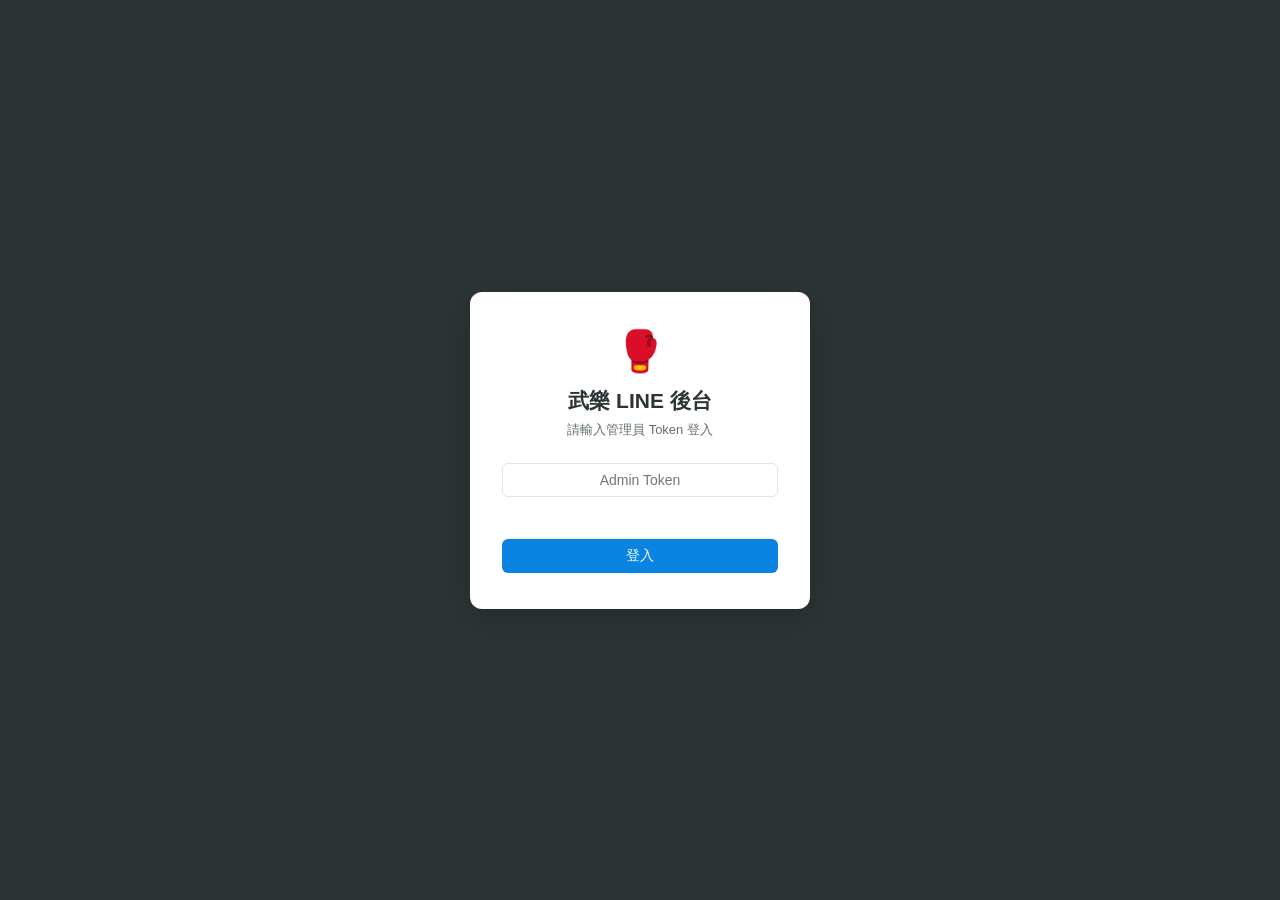
<file: customers.html>
<!DOCTYPE html>
<html lang="zh-TW">
<head>
  <meta charset="UTF-8">
  <meta name="viewport" content="width=device-width, initial-scale=1.0">
  <title>武樂 LINE 後台 — 客人管理</title>
  <link rel="stylesheet" href="css/style.css">
</head>
<body>
<div class="layout">
  <div class="sidebar">
    <div class="sidebar-logo">🥊 武樂 <span>LINE 後台</span></div>
    <nav>
      <a href="index.html"><span class="icon">💬</span>訊息列表</a>
      <a href="customers.html" class="active"><span class="icon">👥</span>客人管理</a>
      <a href="stats.html"><span class="icon">📊</span>統計報表</a>
      <a href="marketing.html"><span class="icon">📅</span>行銷月曆</a>
      <a href="knowledge.html"><span class="icon">📚</span>知識庫</a>
    </nav>
    <div class="sidebar-bottom">
      <a href="#" onclick="logout()" style="color:#636e72;font-size:12px">登出</a>
    </div>
  </div>

  <div class="main">
    <div class="topbar">
      <h1>客人管理</h1>
      <input type="text" id="searchInput" placeholder="搜尋名稱..." onkeyup="filterUsers()" style="padding:7px 12px;border:1px solid #dfe6e9;border-radius:6px;font-size:14px;width:200px">
    </div>

    <div class="content">
      <div class="card" style="padding:0">
        <div class="table-wrap">
          <table>
            <thead>
              <tr>
                <th>頭像</th>
                <th>名稱</th>
                <th>LINE UID</th>
                <th>訊息數</th>
                <th>最後聯繫</th>
                <th>標籤</th>
                <th>備註</th>
                <th>操作</th>
              </tr>
            </thead>
            <tbody id="userTable">
              <tr><td colspan="8" class="loading">載入中...</td></tr>
            </tbody>
          </table>
        </div>
      </div>
    </div>
  </div>
</div>

<!-- Edit Modal -->
<div id="modal" style="display:none;position:fixed;inset:0;background:rgba(0,0,0,.4);z-index:100;align-items:center;justify-content:center">
  <div style="background:#fff;border-radius:12px;padding:24px;width:420px;max-width:90vw">
    <h3 style="margin-bottom:16px" id="modalTitle">編輯客人資料</h3>
    <input type="hidden" id="editUid">
    <div class="form-group">
      <label>標籤（逗號分隔）</label>
      <input type="text" id="editTags" placeholder="潛在客戶, 已報名, VIP...">
    </div>
    <div class="form-group">
      <label>備註</label>
      <textarea id="editNotes" rows="3"></textarea>
    </div>
    <div style="display:flex;gap:8px;justify-content:flex-end">
      <button class="btn btn-secondary" onclick="closeModal()">取消</button>
      <button class="btn btn-primary" onclick="saveUser()">儲存</button>
    </div>
  </div>
</div>

<script src="js/config.js"></script>
<script>
  checkAuth();

  let allUsers = [];

  function logout() {
    localStorage.removeItem('admin_token');
    window.location.href = 'login.html';
  }

  async function load() {
    const data = await api('GET', '/api/customers');
    if (!data) return;

    allUsers = data.users || [];

    // highlight if coming from uid param
    const params = new URLSearchParams(location.search);
    const highlightUid = params.get('uid');

    renderTable(allUsers, highlightUid);
  }

  function filterUsers() {
    const q = document.getElementById('searchInput').value.toLowerCase();
    const filtered = q ? allUsers.filter(u => u.displayName?.toLowerCase().includes(q)) : allUsers;
    renderTable(filtered);
  }

  function renderTable(users, highlightUid) {
    const tbody = document.getElementById('userTable');
    if (!users.length) {
      tbody.innerHTML = '<tr><td colspan="8" class="empty">無客人資料</td></tr>';
      return;
    }

    tbody.innerHTML = users.map(u => `
      <tr style="${u.lineUserId === highlightUid ? 'background:#f0f8ff' : ''}">
        <td><img class="user-avatar" src="${u.pictureUrl || ''}" onerror="this.style.display='none'"></td>
        <td><strong>${escapeHtml(u.displayName)}</strong></td>
        <td style="font-size:11px;color:#b2bec3">${u.lineUserId}</td>
        <td style="text-align:center">${u.totalMessages || 0}</td>
        <td style="white-space:nowrap;color:#636e72">${formatTime(u.lastContactAt)}</td>
        <td>${(u.tags || []).map(t => `<span class="badge" style="background:#6c5ce720;color:#6c5ce7;border:1px solid #6c5ce740;margin:1px">${escapeHtml(t)}</span>`).join('')}</td>
        <td style="color:#636e72;font-size:12px;max-width:120px;overflow:hidden;text-overflow:ellipsis;white-space:nowrap">${escapeHtml(u.notes)}</td>
        <td style="display:flex;gap:4px">
          <button class="btn btn-secondary btn-sm" onclick="editUser('${u.lineUserId}', '${escapeHtml(u.displayName)}', '${escapeJs(JSON.stringify(u.tags||[]))}', '${escapeJs(u.notes||'')}')">編輯</button>
          <a href="index.html?uid=${u.lineUserId}" class="btn btn-secondary btn-sm">訊息</a>
        </td>
      </tr>
    `).join('');
  }

  function editUser(uid, name, tagsJson, notes) {
    document.getElementById('editUid').value = uid;
    document.getElementById('modalTitle').textContent = name + ' 的資料';
    const tags = JSON.parse(tagsJson || '[]');
    document.getElementById('editTags').value = tags.join(', ');
    document.getElementById('editNotes').value = notes;
    document.getElementById('modal').style.display = 'flex';
  }

  function closeModal() {
    document.getElementById('modal').style.display = 'none';
  }

  async function saveUser() {
    const uid = document.getElementById('editUid').value;
    const tags = document.getElementById('editTags').value.split(',').map(t => t.trim()).filter(Boolean);
    const notes = document.getElementById('editNotes').value;

    await api('PATCH', `/api/customers/${uid}`, { tags, notes });
    closeModal();
    load();
  }

  function escapeHtml(s) {
    return (s || '').replace(/&/g,'&amp;').replace(/</g,'&lt;').replace(/>/g,'&gt;').replace(/"/g,'&quot;');
  }

  function escapeJs(s) {
    return (s || '').replace(/\\/g,'\\\\').replace(/'/g,"\\'").replace(/"/g,'\\"');
  }

  load();
</script>
</body>
</html>
</file>
<file: css/style.css>
* { box-sizing: border-box; margin: 0; padding: 0; }

body {
  font-family: -apple-system, 'PingFang TC', sans-serif;
  background: #f5f6fa;
  color: #2d3436;
  font-size: 14px;
}

/* ── Layout ── */
.layout { display: flex; min-height: 100vh; }

.sidebar {
  width: 220px;
  background: #2d3436;
  color: #dfe6e9;
  padding: 0;
  flex-shrink: 0;
  display: flex;
  flex-direction: column;
}

.sidebar-logo {
  padding: 20px 16px 16px;
  font-size: 16px;
  font-weight: 700;
  color: #fff;
  border-bottom: 1px solid #636e72;
}

.sidebar-logo span { color: #55efc4; }

.sidebar nav a {
  display: flex;
  align-items: center;
  gap: 10px;
  padding: 12px 16px;
  color: #b2bec3;
  text-decoration: none;
  transition: all .15s;
}

.sidebar nav a:hover, .sidebar nav a.active {
  background: #3d4446;
  color: #fff;
}

.sidebar nav a .icon { font-size: 16px; width: 20px; text-align: center; }

.sidebar-bottom {
  margin-top: auto;
  padding: 12px 16px;
  border-top: 1px solid #636e72;
  font-size: 12px;
  color: #636e72;
}

.main { flex: 1; display: flex; flex-direction: column; overflow: hidden; }

.topbar {
  background: #fff;
  border-bottom: 1px solid #dfe6e9;
  padding: 14px 24px;
  display: flex;
  align-items: center;
  justify-content: space-between;
}

.topbar h1 { font-size: 18px; font-weight: 600; }

.content { flex: 1; padding: 24px; overflow-y: auto; }

/* ── Cards ── */
.card {
  background: #fff;
  border-radius: 10px;
  padding: 20px;
  box-shadow: 0 1px 3px rgba(0,0,0,.06);
  margin-bottom: 16px;
}

/* ── Stats ── */
.stats-grid {
  display: grid;
  grid-template-columns: repeat(auto-fill, minmax(160px, 1fr));
  gap: 16px;
  margin-bottom: 24px;
}

.stat-card {
  background: #fff;
  border-radius: 10px;
  padding: 16px;
  box-shadow: 0 1px 3px rgba(0,0,0,.06);
  text-align: center;
}

.stat-card .num { font-size: 32px; font-weight: 700; }
.stat-card .label { color: #636e72; font-size: 12px; margin-top: 4px; }

/* ── Badge ── */
.badge {
  display: inline-block;
  padding: 2px 8px;
  border-radius: 20px;
  font-size: 12px;
  font-weight: 500;
  white-space: nowrap;
}

/* ── Table ── */
.table-wrap { overflow-x: auto; }

table { width: 100%; border-collapse: collapse; }

th {
  text-align: left;
  padding: 10px 12px;
  border-bottom: 2px solid #dfe6e9;
  color: #636e72;
  font-size: 12px;
  font-weight: 600;
  text-transform: uppercase;
  letter-spacing: .5px;
  white-space: nowrap;
}

td {
  padding: 12px 12px;
  border-bottom: 1px solid #f5f6fa;
  vertical-align: middle;
}

tr:hover td { background: #f8f9fa; cursor: pointer; }

.msg-preview {
  max-width: 280px;
  overflow: hidden;
  text-overflow: ellipsis;
  white-space: nowrap;
  color: #636e72;
}

.unread-dot {
  display: inline-block;
  width: 8px; height: 8px;
  background: #d63031;
  border-radius: 50%;
  margin-right: 6px;
  flex-shrink: 0;
}

/* ── Filters ── */
.filters {
  display: flex;
  gap: 10px;
  align-items: center;
  flex-wrap: wrap;
  margin-bottom: 16px;
}

.filters select, .filters input {
  padding: 8px 12px;
  border: 1px solid #dfe6e9;
  border-radius: 6px;
  font-size: 14px;
  background: #fff;
  outline: none;
}

.filters select:focus, .filters input:focus {
  border-color: #0984e3;
}

/* ── Tabs ── */
.tabs {
  display: flex;
  gap: 0;
  border-bottom: 2px solid #dfe6e9;
  margin-bottom: 20px;
}

.tab {
  padding: 10px 18px;
  cursor: pointer;
  border-bottom: 2px solid transparent;
  margin-bottom: -2px;
  color: #636e72;
  font-size: 14px;
  transition: all .15s;
}

.tab.active { border-color: #0984e3; color: #0984e3; font-weight: 600; }
.tab:hover { color: #2d3436; }

/* ── Buttons ── */
.btn {
  padding: 8px 16px;
  border: none;
  border-radius: 6px;
  cursor: pointer;
  font-size: 14px;
  font-weight: 500;
  transition: all .15s;
}

.btn-primary { background: #0984e3; color: #fff; }
.btn-primary:hover { background: #0773c5; }
.btn-success { background: #00b894; color: #fff; }
.btn-success:hover { background: #00a381; }
.btn-danger { background: #d63031; color: #fff; }
.btn-danger:hover { background: #c0392b; }
.btn-secondary { background: #dfe6e9; color: #2d3436; }
.btn-secondary:hover { background: #b2bec3; }
.btn-sm { padding: 5px 10px; font-size: 12px; }

/* ── Detail page ── */
.detail-layout {
  display: grid;
  grid-template-columns: 1fr 380px;
  gap: 16px;
}

.chat-history {
  max-height: 400px;
  overflow-y: auto;
  display: flex;
  flex-direction: column;
  gap: 8px;
  padding: 4px;
}

.chat-msg {
  background: #f5f6fa;
  border-radius: 8px;
  padding: 10px 14px;
}

.chat-msg .meta { font-size: 11px; color: #b2bec3; margin-bottom: 4px; }
.chat-msg .text { line-height: 1.5; }

.form-group { margin-bottom: 14px; }
.form-group label { display: block; font-size: 12px; color: #636e72; margin-bottom: 5px; font-weight: 500; }

.form-group select,
.form-group input,
.form-group textarea {
  width: 100%;
  padding: 8px 12px;
  border: 1px solid #dfe6e9;
  border-radius: 6px;
  font-size: 14px;
  font-family: inherit;
  outline: none;
}

.form-group select:focus,
.form-group input:focus,
.form-group textarea:focus { border-color: #0984e3; }

.form-group textarea { resize: vertical; min-height: 80px; line-height: 1.5; }

.ai-box {
  background: #f0f8ff;
  border: 1px solid #74b9ff;
  border-radius: 8px;
  padding: 12px;
  margin-bottom: 14px;
}

.ai-box .ai-label {
  font-size: 11px;
  color: #0984e3;
  font-weight: 600;
  margin-bottom: 6px;
  display: flex;
  align-items: center;
  gap: 5px;
}

.ai-box .ai-text { font-size: 13px; line-height: 1.6; color: #2d3436; }

.confidence-bar {
  height: 4px;
  background: #dfe6e9;
  border-radius: 2px;
  margin-top: 8px;
}

.confidence-fill {
  height: 100%;
  border-radius: 2px;
  background: linear-gradient(90deg, #d63031, #fdcb6e, #00b894);
  transition: width .3s;
}

/* ── Login ── */
.login-wrap {
  min-height: 100vh;
  display: flex;
  align-items: center;
  justify-content: center;
  background: #2d3436;
}

.login-card {
  background: #fff;
  border-radius: 12px;
  padding: 36px 32px;
  width: 340px;
  box-shadow: 0 8px 32px rgba(0,0,0,.2);
  text-align: center;
}

.login-card h2 { margin-bottom: 6px; }
.login-card p { color: #636e72; font-size: 13px; margin-bottom: 24px; }

/* ── Knowledge ── */
.kb-grid {
  display: grid;
  grid-template-columns: repeat(auto-fill, minmax(300px, 1fr));
  gap: 12px;
}

.kb-item {
  background: #fff;
  border-radius: 8px;
  padding: 14px;
  box-shadow: 0 1px 3px rgba(0,0,0,.06);
  border-left: 3px solid #0984e3;
}

.kb-item h4 { font-size: 14px; margin-bottom: 6px; }
.kb-item p { font-size: 12px; color: #636e72; line-height: 1.5; }
.kb-item .kb-footer { display: flex; justify-content: space-between; align-items: center; margin-top: 10px; }

/* ── Marketing console ── */
.marketing-hero {
  display: grid;
  grid-template-columns: minmax(0, 1.4fr) minmax(260px, .8fr);
  gap: 16px;
  align-items: stretch;
}

.daily-grid {
  display: grid;
  grid-template-columns: repeat(4, minmax(180px, 1fr));
  gap: 12px;
  margin-bottom: 16px;
}

.daily-card {
  background: #fff;
  border-radius: 8px;
  padding: 14px;
  box-shadow: 0 1px 3px rgba(0,0,0,.06);
  border-top: 3px solid #0984e3;
  min-height: 142px;
}

.daily-card strong {
  display: block;
  margin-bottom: 8px;
  font-size: 14px;
}

.daily-card .daily-main {
  font-size: 13px;
  line-height: 1.55;
  color: #2d3436;
  margin-bottom: 8px;
}

.daily-card .daily-sub {
  font-size: 12px;
  line-height: 1.45;
  color: #636e72;
}

.simple-actions {
  display: grid;
  grid-template-columns: repeat(4, minmax(0, 1fr));
  gap: 8px;
  margin-top: 12px;
}

.task-card.compact .task-actions {
  grid-template-columns: repeat(4, minmax(0, 1fr));
}

.task-card.compact textarea {
  min-height: 42px;
}

.task-row-head {
  display: flex;
  justify-content: space-between;
  gap: 10px;
  align-items: flex-start;
}

.task-row-head select {
  width: 118px;
  padding: 7px 8px;
  border: 1px solid #dfe6e9;
  border-radius: 6px;
  font-size: 12px;
  background: #fff;
}

details.simple-section > summary {
  cursor: pointer;
  color: #0984e3;
  font-weight: 600;
  margin-bottom: 12px;
}

.section-title {
  font-weight: 600;
  margin-bottom: 12px;
  display: flex;
  align-items: center;
  justify-content: space-between;
  gap: 10px;
}

.section-title span {
  color: #636e72;
  font-size: 12px;
  font-weight: 400;
}

.marketing-grid {
  display: grid;
  grid-template-columns: repeat(auto-fill, minmax(260px, 1fr));
  gap: 12px;
}

.task-card {
  background: #fff;
  border: 1px solid #dfe6e9;
  border-radius: 8px;
  padding: 14px;
}

.task-card:hover { border-color: #b2bec3; }

.task-meta {
  display: flex;
  flex-wrap: wrap;
  gap: 6px;
  margin: 8px 0;
}

.task-title {
  font-weight: 700;
  font-size: 15px;
  line-height: 1.35;
}

.task-purpose {
  color: #636e72;
  font-size: 12px;
  line-height: 1.5;
  margin-top: 6px;
}

.task-actions {
  display: grid;
  grid-template-columns: repeat(2, minmax(0, 1fr));
  gap: 6px;
  margin-top: 12px;
}

.task-actions .btn { padding-left: 8px; padding-right: 8px; }

.status-selects {
  display: grid;
  grid-template-columns: repeat(3, minmax(0, 1fr));
  gap: 6px;
  margin-top: 10px;
}

.status-selects select,
.inline-input,
.inline-textarea {
  width: 100%;
  padding: 7px 9px;
  border: 1px solid #dfe6e9;
  border-radius: 6px;
  font-size: 12px;
  font-family: inherit;
  background: #fff;
}

.inline-textarea {
  min-height: 56px;
  resize: vertical;
  line-height: 1.45;
}

.ai-output {
  background: #f8f9fa;
  border: 1px solid #dfe6e9;
  border-radius: 8px;
  padding: 12px;
  white-space: pre-wrap;
  line-height: 1.65;
  min-height: 150px;
  font-size: 13px;
}

.topic-card {
  border-left: 3px solid #0984e3;
  background: #fff;
  border-radius: 8px;
  padding: 14px;
  box-shadow: 0 1px 3px rgba(0,0,0,.06);
}

.topic-card h4 { margin-bottom: 8px; }
.topic-card p, .topic-card li { font-size: 12px; line-height: 1.55; color: #636e72; }
.topic-card ul { padding-left: 18px; margin: 8px 0; }

.calendar-tools {
  display: flex;
  gap: 8px;
  align-items: center;
  flex-wrap: wrap;
}

.month-plan {
  display: grid;
  grid-template-columns: repeat(4, minmax(170px, 1fr));
  gap: 10px;
}

.week-box {
  background: #f8f9fa;
  border: 1px solid #dfe6e9;
  border-radius: 8px;
  padding: 12px;
}

.week-box strong { display: block; margin-bottom: 8px; }
.week-box div { color: #636e72; font-size: 12px; line-height: 1.55; margin-bottom: 4px; }

/* ── Responsive ── */
@media (max-width: 768px) {
  .sidebar { display: none; }
  .detail-layout { grid-template-columns: 1fr; }
  .stats-grid { grid-template-columns: repeat(2, 1fr); }
  .daily-grid { grid-template-columns: 1fr; }
  .marketing-hero { grid-template-columns: 1fr; }
  .month-plan { grid-template-columns: 1fr; }
  .status-selects { grid-template-columns: 1fr; }
  .simple-actions { grid-template-columns: 1fr; }
  .task-actions { grid-template-columns: 1fr; }
  .task-card.compact .task-actions { grid-template-columns: 1fr; }
  .content { padding: 16px; }
  .topbar { align-items: flex-start; gap: 10px; flex-direction: column; }
}

/* ── Misc ── */
.empty { text-align: center; color: #b2bec3; padding: 40px; }
.loading { text-align: center; color: #b2bec3; padding: 20px; }
.text-danger { color: #d63031; }
.text-success { color: #00b894; }
.flex { display: flex; }
.gap-8 { gap: 8px; }
.mt-8 { margin-top: 8px; }
.user-avatar {
  width: 32px; height: 32px;
  border-radius: 50%;
  object-fit: cover;
  background: #dfe6e9;
}
</file>
